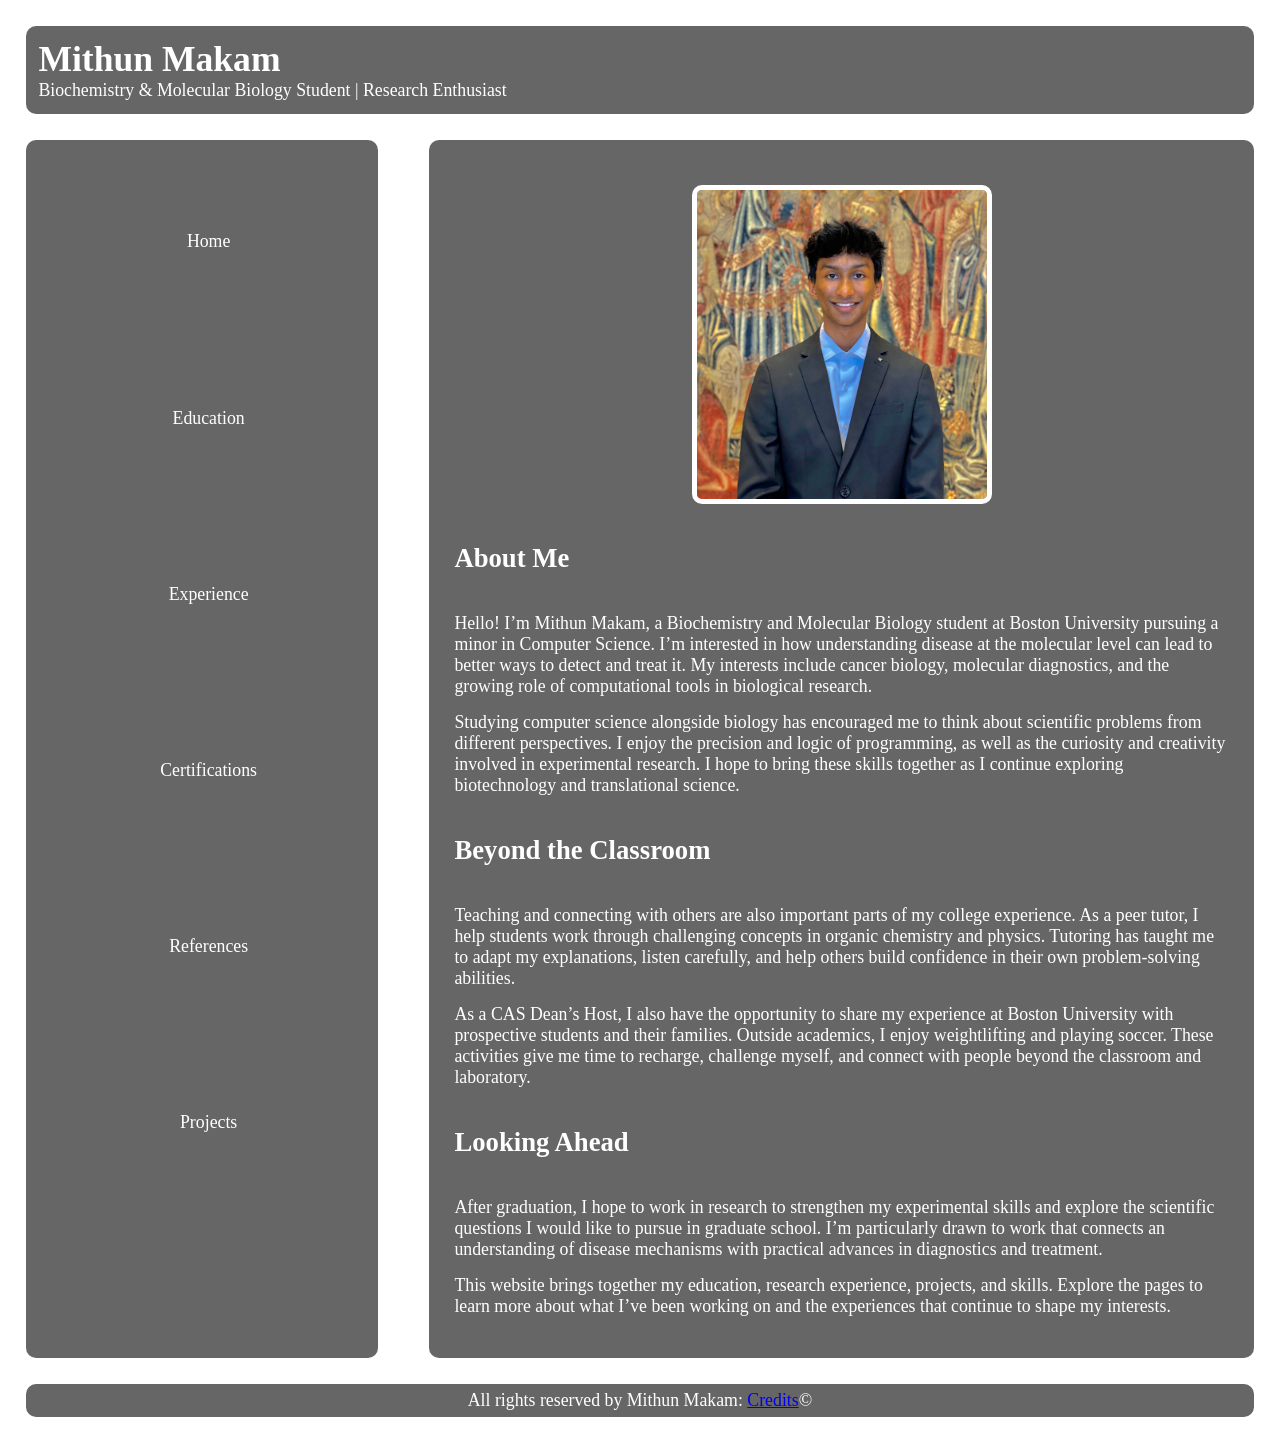
<file: index.html>
<!DOCTYPE html>
<html lang="en">
<head>
    <meta charset="UTF-8">
    <link type="text/css" rel="stylesheet" href="style.css">
    <title>Mithun's Resume Home</title>
</head>
<body>
<div id ="page-wrapper">
    <header>
        <h1> Mithun Makam</h1>
        <p>Biochemistry & Molecular Biology Student | Research Enthusiast</p>
    </header>
    <div id="container">
        <nav>
            <ul>
                <li><a href="index.html">Home</a></li>
                <li><a href="education.html">Education</a></li>
                <li><a href="experiences.html">Experience</a></li>
                <li><a href="certifications.html">Certifications</a></li>
                <li><a href="references.html">References</a></li>
                <li><a href="projects.html">Projects</a></li>
            </ul>
        </nav>
        <main id="home">
            <img src="profile.jpg" alt="Mithun Makam Profile Picture">
            <h2>About Me</h2>
            <p>Hello! I’m Mithun Makam, a Biochemistry and Molecular Biology
                student at Boston University pursuing a minor in Computer
                Science. I’m interested in how understanding disease at the
                molecular level can lead to better ways to detect and treat
                it. My interests include cancer biology, molecular diagnostics,
                and the growing role of computational tools in biological research.</p>

            <p>
                Studying computer science alongside biology has encouraged
                me to think about scientific problems from different
                perspectives. I enjoy the precision and logic of programming,
                as well as the curiosity and creativity involved in
                experimental research. I hope to bring these skills together
                as I continue exploring biotechnology and translational science.
            </p>

            <h2>Beyond the Classroom</h2>

            <p>
                Teaching and connecting with others are also important parts
                of my college experience. As a peer tutor, I help students
                work through challenging concepts in organic chemistry and
                physics. Tutoring has taught me to adapt my explanations,
                listen carefully, and help others build confidence in their
                own problem-solving abilities.
            </p>

            <p>
                As a CAS Dean’s Host, I also have the opportunity to share
                my experience at Boston University with prospective students
                and their families. Outside academics, I enjoy weightlifting
                and playing soccer. These activities give me time to recharge,
                challenge myself, and connect with people beyond the classroom
                and laboratory.
            </p>

            <h2>Looking Ahead</h2>

            <p>
                After graduation, I hope to work in research to strengthen
                my experimental skills and explore the scientific questions
                I would like to pursue in graduate school. I’m particularly
                drawn to work that connects an understanding of disease
                mechanisms with practical advances in diagnostics and treatment.
            </p>

            <p>
                This website brings together my education, research experience,
                projects, and skills. Explore the pages to learn more about
                what I’ve been working on and the experiences that continue
                to shape my interests.
            </p>
        </main>
    </div>
    <footer>
        <p> All rights reserved by Mithun Makam: <a href = "credits.html">Credits</a>&#169;</p>
    </footer>
    </div>
</body>
</html>
</file>
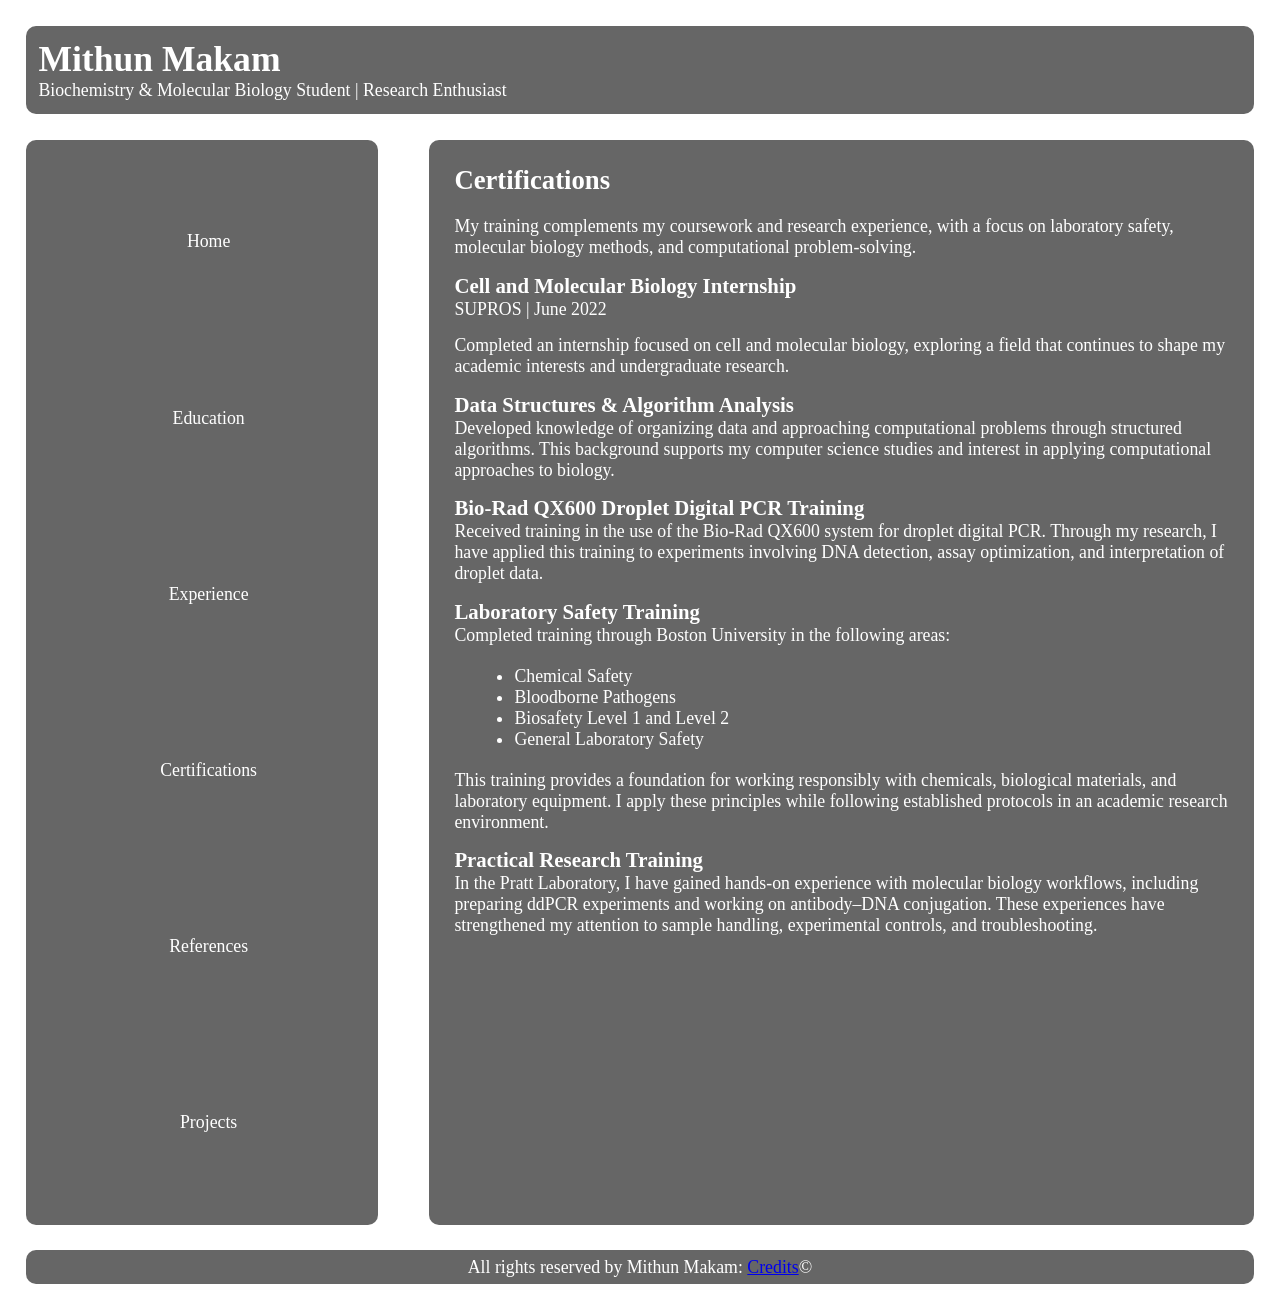
<file: certifications.html>
<!DOCTYPE html>
<html lang="en">
<head>
    <meta charset="UTF-8">
    <link type="text/css" rel="stylesheet" href="style.css">
    <title>Mithun's Resume | Certifications</title>
</head>
<body>
<div id ="page-wrapper">
    <header>
        <h1> Mithun Makam</h1>
        <p>Biochemistry & Molecular Biology Student | Research Enthusiast</p>
    </header>
    <div id="container">
        <nav>
            <ul>
                <li><a href="index.html">Home</a></li>
                <li><a href="education.html">Education</a></li>
                <li><a href="experiences.html">Experience</a></li>
                <li><a href="certifications.html">Certifications</a></li>
                <li><a href="references.html">References</a></li>
                <li><a href="projects.html">Projects</a></li>
            </ul>
        </nav>
        <main>
            <h2>Certifications</h2>

            <p>
                My training complements my coursework and research experience,
                with a focus on laboratory safety, molecular biology methods,
                and computational problem-solving.
            </p>

            <h3>Cell and Molecular Biology Internship</h3>
            <p>
                SUPROS | June 2022
            </p>
            <p>
                Completed an internship focused on cell and molecular biology,
                exploring a field that continues to shape my academic interests
                and undergraduate research.
            </p>

            <h3>Data Structures & Algorithm Analysis</h3>
            <p>
                Developed knowledge of organizing data and approaching
                computational problems through structured algorithms.
                This background supports my computer science studies and
                interest in applying computational approaches to biology.
            </p>

            <h3>Bio-Rad QX600 Droplet Digital PCR Training</h3>
            <p>
                Received training in the use of the Bio-Rad QX600 system
                for droplet digital PCR. Through my research, I have applied
                this training to experiments involving DNA detection,
                assay optimization, and interpretation of droplet data.
            </p>

            <h3>Laboratory Safety Training</h3>
            <p>
                Completed training through Boston University in the following
                areas:
            </p>

            <ul>
                <li>Chemical Safety</li>
                <li>Bloodborne Pathogens</li>
                <li>Biosafety Level 1 and Level 2</li>
                <li>General Laboratory Safety</li>
            </ul>

            <p>
                This training provides a foundation for working responsibly
                with chemicals, biological materials, and laboratory equipment.
                I apply these principles while following established protocols
                in an academic research environment.
            </p>

            <h3>Practical Research Training</h3>
            <p>
                In the Pratt Laboratory, I have gained hands-on experience
                with molecular biology workflows, including preparing ddPCR
                experiments and working on antibody–DNA conjugation.
                These experiences have strengthened my attention to sample
                handling, experimental controls, and troubleshooting.
            </p>
        </main>
    </div>
    <footer>
        <p> All rights reserved by Mithun Makam: <a href = "credits.html">Credits</a>&#169;</p>
    </footer>
</div>
</body>
</html>
</file>
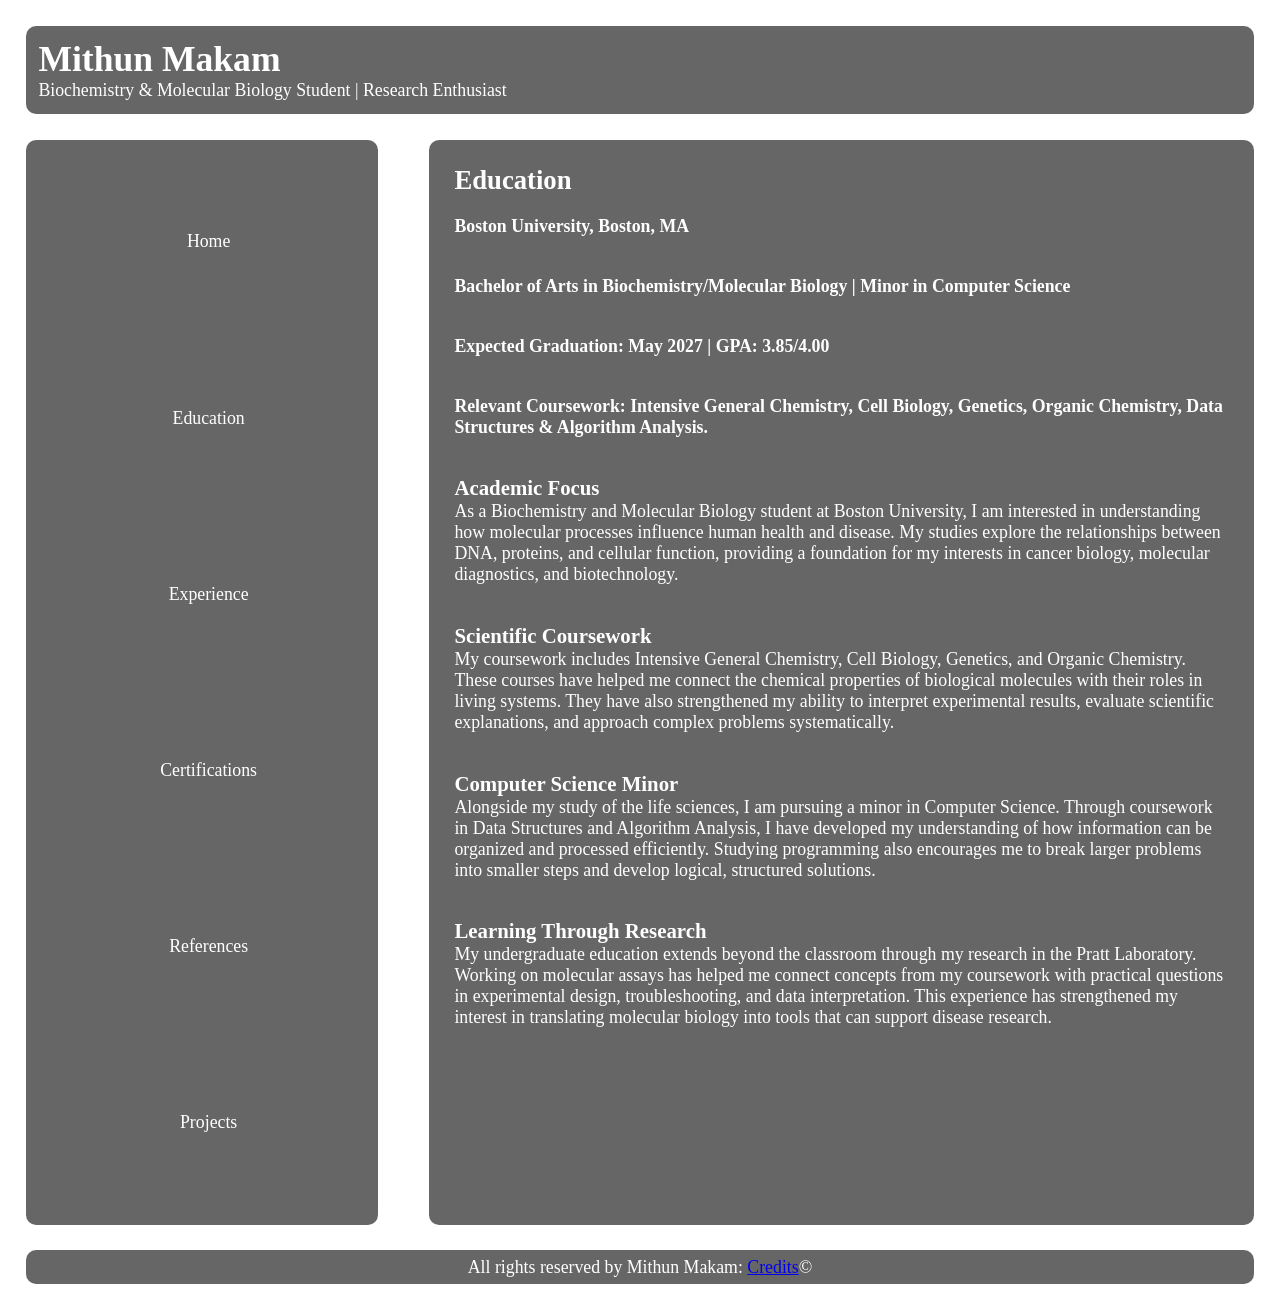
<file: education.html>
<!DOCTYPE html>
<html lang="en">
<head>
  <meta charset="UTF-8">
  <link type="text/css" rel="stylesheet" href="style.css">
  <title>Mithun's Resume|Education</title>
</head>
<body>
<div id = "page-wrapper">
  <header>
    <h1> Mithun Makam</h1>
    <p>Biochemistry & Molecular Biology Student | Research Enthusiast</p>
  </header>
  <div id = "container">
    <nav>
      <ul>
        <li><a href="index.html">Home</a></li>
        <li><a href="education.html">Education</a></li>
        <li><a href="experiences.html">Experience</a></li>
        <li><a href="certifications.html">Certifications</a></li>
        <li><a href="references.html">References</a></li>
        <li><a href="projects.html">Projects</a></li>
      </ul>
    </nav>
    <main id="edu">
      <h2>Education</h2>
      <p><b>Boston University, Boston, MA</b></p>
      <p><b>Bachelor of Arts in Biochemistry/Molecular Biology | Minor in Computer Science</b></p>
      <p><b>Expected Graduation: May 2027 | GPA: 3.85/4.00</b></p>
      <p><b>Relevant Coursework: Intensive General Chemistry, Cell Biology, Genetics, Organic Chemistry, Data Structures & Algorithm Analysis.</b></p>

      <h3>Academic Focus</h3>
      <p>
        As a Biochemistry and Molecular Biology student at Boston
        University, I am interested in understanding how molecular
        processes influence human health and disease. My studies
        explore the relationships between DNA, proteins, and cellular
        function, providing a foundation for my interests in cancer
        biology, molecular diagnostics, and biotechnology.
      </p>

      <h3>Scientific Coursework</h3>
      <p>
        My coursework includes Intensive General Chemistry, Cell
        Biology, Genetics, and Organic Chemistry. These courses have
        helped me connect the chemical properties of biological
        molecules with their roles in living systems. They have also
        strengthened my ability to interpret experimental results,
        evaluate scientific explanations, and approach complex
        problems systematically.
      </p>

      <h3>Computer Science Minor</h3>
      <p>
        Alongside my study of the life sciences, I am pursuing a minor
        in Computer Science. Through coursework in Data Structures
        and Algorithm Analysis, I have developed my understanding of
        how information can be organized and processed efficiently.
        Studying programming also encourages me to break larger
        problems into smaller steps and develop logical, structured
        solutions.
      </p>


      <h3>Learning Through Research</h3>
      <p>
        My undergraduate education extends beyond the classroom
        through my research in the Pratt Laboratory. Working on
        molecular assays has helped me connect concepts from my
        coursework with practical questions in experimental design,
        troubleshooting, and data interpretation. This experience
        has strengthened my interest in translating molecular
        biology into tools that can support disease research.
      </p>


    </main>
  </div>
  <footer>
    <p> All rights reserved by Mithun Makam: <a href = "credits.html">Credits</a>&#169;</p>
  </footer>
</div>
</body>
</html>
</file>
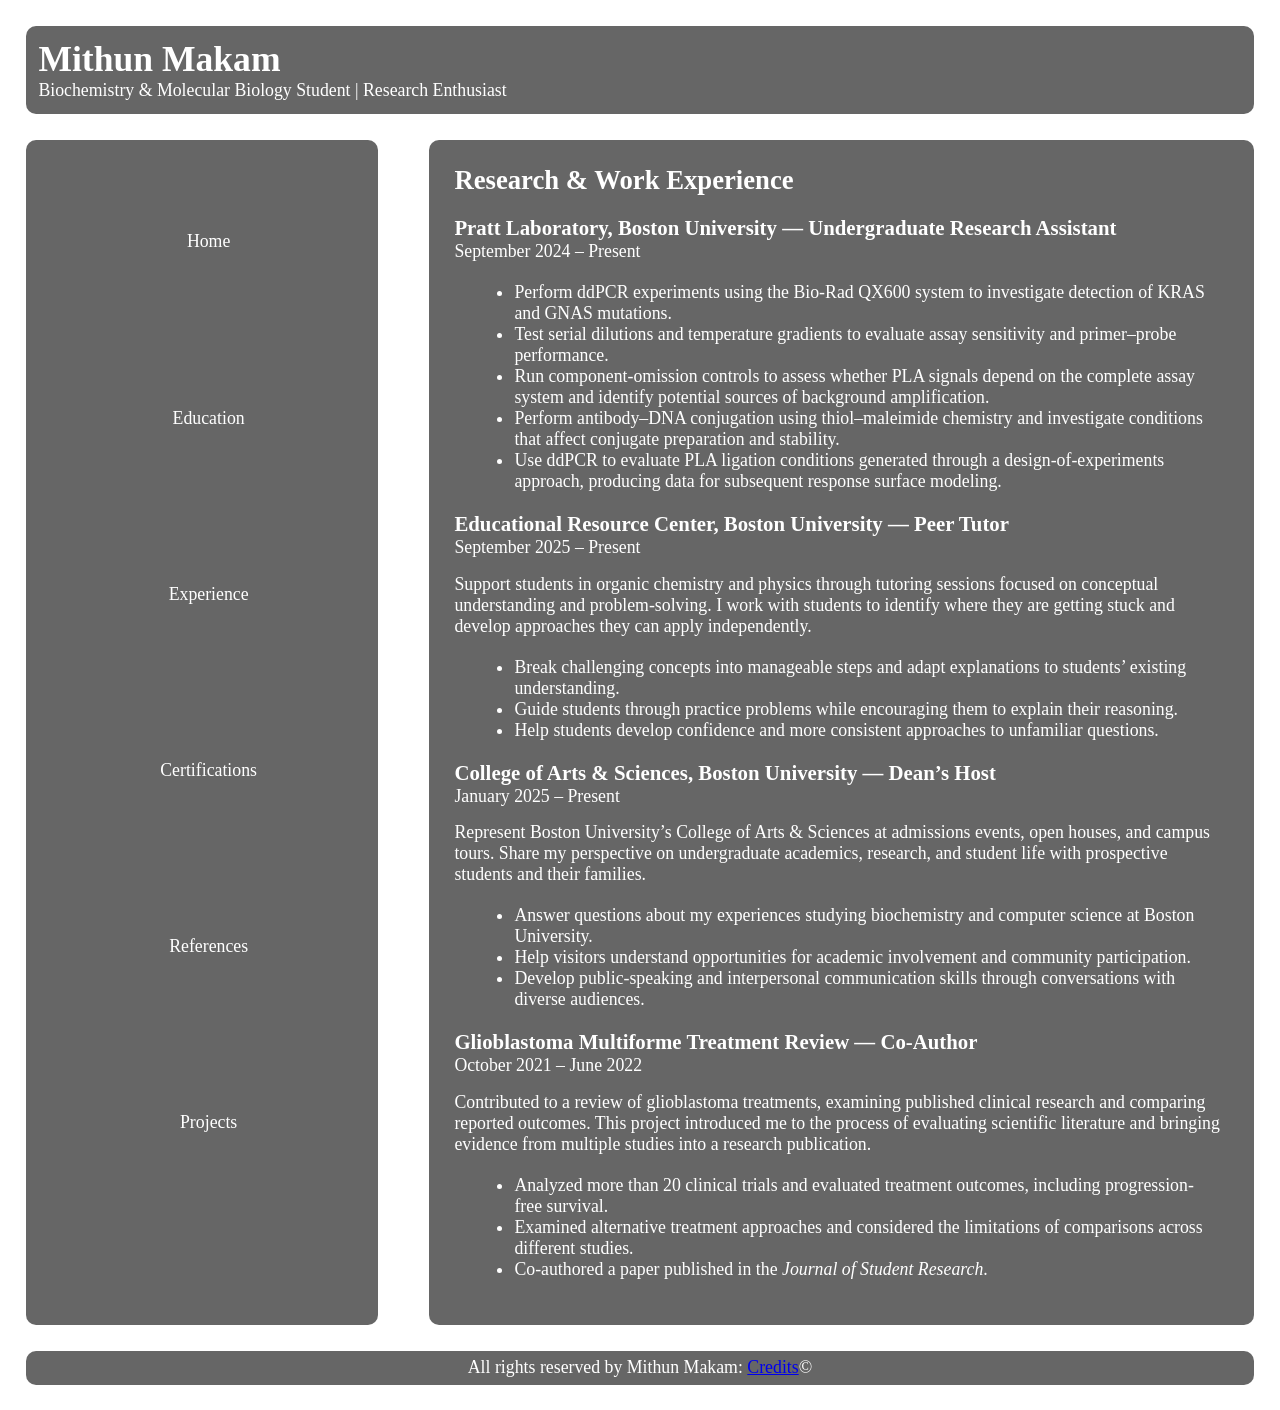
<file: experiences.html>
<!DOCTYPE html>
<html lang="en">
<head>
  <meta charset="UTF-8">
  <link type="text/css" rel="stylesheet" href="style.css">
  <title>Mithun's Resume | Experiences</title>
</head>
<body>
<div id ="page-wrapper">
  <header>
    <h1> Mithun Makam</h1>
    <p>Biochemistry & Molecular Biology Student | Research Enthusiast</p>
  </header>
  <div id="container">
    <nav>
      <ul>
        <li><a href="index.html">Home</a></li>
        <li><a href="education.html">Education</a></li>
        <li><a href="experiences.html">Experience</a></li>
        <li><a href="certifications.html">Certifications</a></li>
        <li><a href="references.html">References</a></li>
        <li><a href="projects.html">Projects</a></li>
      </ul>
    </nav>
    <main>
      <h2>Research &amp; Work Experience</h2>

      <h3>Pratt Laboratory, Boston University — Undergraduate Research Assistant</h3>
      <p>September 2024 – Present</p>

      <ul>
        <li>
          Perform ddPCR experiments using the Bio-Rad QX600 system
          to investigate detection of KRAS and GNAS mutations.
        </li>
        <li>
          Test serial dilutions and temperature gradients to
          evaluate assay sensitivity and primer–probe performance.
        </li>
        <li>
          Run component-omission controls to assess whether PLA
          signals depend on the complete assay system and identify
          potential sources of background amplification.
        </li>
        <li>
          Perform antibody–DNA conjugation using thiol–maleimide
          chemistry and investigate conditions that affect
          conjugate preparation and stability.
        </li>
        <li>
          Use ddPCR to evaluate PLA ligation conditions generated
          through a design-of-experiments approach, producing data
          for subsequent response surface modeling.
        </li>
      </ul>

      <h3>Educational Resource Center, Boston University — Peer Tutor</h3>
      <p>September 2025 – Present</p>

      <p>
        Support students in organic chemistry and physics through
        tutoring sessions focused on conceptual understanding and
        problem-solving. I work with students to identify where
        they are getting stuck and develop approaches they can
        apply independently.
      </p>

      <ul>
        <li>
          Break challenging concepts into manageable steps and
          adapt explanations to students’ existing understanding.
        </li>
        <li>
          Guide students through practice problems while encouraging
          them to explain their reasoning.
        </li>
        <li>
          Help students develop confidence and more consistent
          approaches to unfamiliar questions.
        </li>
      </ul>

      <h3>College of Arts & Sciences, Boston University — Dean’s Host</h3>
      <p>January 2025 – Present</p>

      <p>
        Represent Boston University’s College of Arts & Sciences
        at admissions events, open houses, and campus tours.
        Share my perspective on undergraduate academics, research,
        and student life with prospective students and their families.
      </p>

      <ul>
        <li>
          Answer questions about my experiences studying
          biochemistry and computer science at Boston University.
        </li>
        <li>
          Help visitors understand opportunities for academic
          involvement and community participation.
        </li>
        <li>
          Develop public-speaking and interpersonal communication
          skills through conversations with diverse audiences.
        </li>
      </ul>

      <h3>Glioblastoma Multiforme Treatment Review — Co-Author</h3>
      <p>October 2021 – June 2022</p>

      <p>
        Contributed to a review of glioblastoma treatments,
        examining published clinical research and comparing
        reported outcomes. This project introduced me to the
        process of evaluating scientific literature and bringing
        evidence from multiple studies into a research publication.
      </p>

      <ul>
        <li>
          Analyzed more than 20 clinical trials and evaluated
          treatment outcomes, including progression-free survival.
        </li>
        <li>
          Examined alternative treatment approaches and considered
          the limitations of comparisons across different studies.
        </li>
        <li>
          Co-authored a paper published in the
          <em>Journal of Student Research</em>.
        </li>
      </ul>
    </main>
  </div>
  <footer>
    <p> All rights reserved by Mithun Makam: <a href = "credits.html">Credits</a>&#169;</p>
  </footer>
</div>
</body>
</html>
</file>
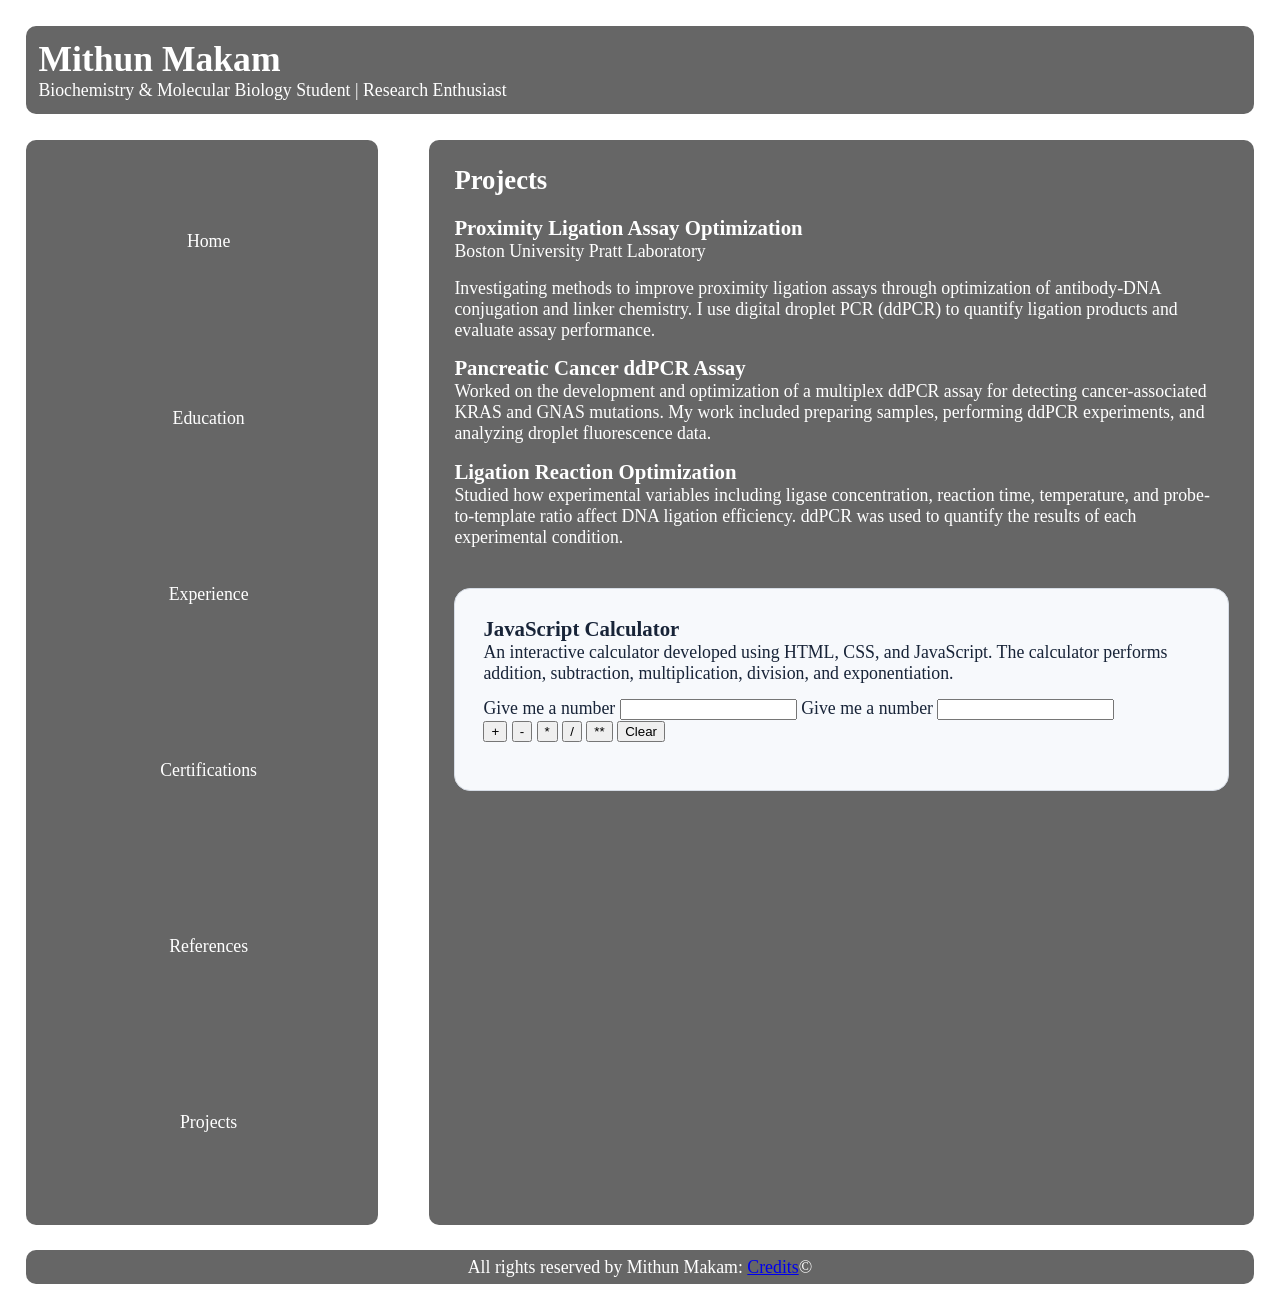
<file: projects.html>
<!DOCTYPE html>
<html lang="en">
<head>
  <meta charset="UTF-8">
  <link type="text/css" rel="stylesheet" href="style.css">
  <title>Mithun's Resume|Projects</title>
</head>
<body>
  <header>
    <h1> Mithun Makam</h1>
    <p>Biochemistry & Molecular Biology Student | Research Enthusiast</p>
  </header>
  <div id = "container">
    <nav>
      <ul>
        <li><a href="index.html">Home</a></li>
        <li><a href="education.html">Education</a></li>
        <li><a href="experiences.html">Experience</a></li>
        <li><a href="certifications.html">Certifications</a></li>
        <li><a href="references.html">References</a></li>
        <li><a href="projects.html">Projects</a></li>
      </ul>
    </nav>
    <main id="#projects">
      <h2>Projects</h2>

      <h3>Proximity Ligation Assay Optimization</h3>
      <p>
        Boston University Pratt Laboratory
      </p>
      <p>
        Investigating methods to improve proximity ligation assays
        through optimization of antibody-DNA conjugation and linker
        chemistry. I use digital droplet PCR (ddPCR) to quantify
        ligation products and evaluate assay performance.
      </p>

      <h3>Pancreatic Cancer ddPCR Assay</h3>
      <p>
        Worked on the development and optimization of a multiplex
        ddPCR assay for detecting cancer-associated KRAS and GNAS
        mutations. My work included preparing samples, performing
        ddPCR experiments, and analyzing droplet fluorescence data.
      </p>

      <h3>Ligation Reaction Optimization</h3>
      <p>
        Studied how experimental variables including ligase
        concentration, reaction time, temperature, and
        probe-to-template ratio affect DNA ligation efficiency.
        ddPCR was used to quantify the results of each experimental
        condition.
      </p>
    <div class="calculator">
      <h3>JavaScript Calculator</h3>
      <p>
        An interactive calculator developed using HTML, CSS, and
        JavaScript. The calculator performs addition, subtraction,
        multiplication, division, and exponentiation.
      </p>
      <div id="labels">
        <label for = "number-1"> Give me a number</label>
        <input id = "number-1">
        <label for = "number-2"> Give me a number</label>
        <input id = "number-2">
      </div>

      <div id="buttons">
        <button onclick = "doAdd()"> + </button>
        <button onclick = "doSub()"> - </button>
        <button onclick = "doMult()">* </button>
        <button onclick = "doDiv()">/ </button>
        <button onclick = "doExp()">** </button>
        <button onclick = "doClear()">Clear </button>
      </div>

      <h2 id = "output"></h2>
      <script src = "index.js"></script>
    </div>

  </div>
  <footer>
    <p> All rights reserved by Mithun Makam: <a href = "credits.html">Credits</a>&#169;</p>
  </footer>
</body>
</html>
</file>
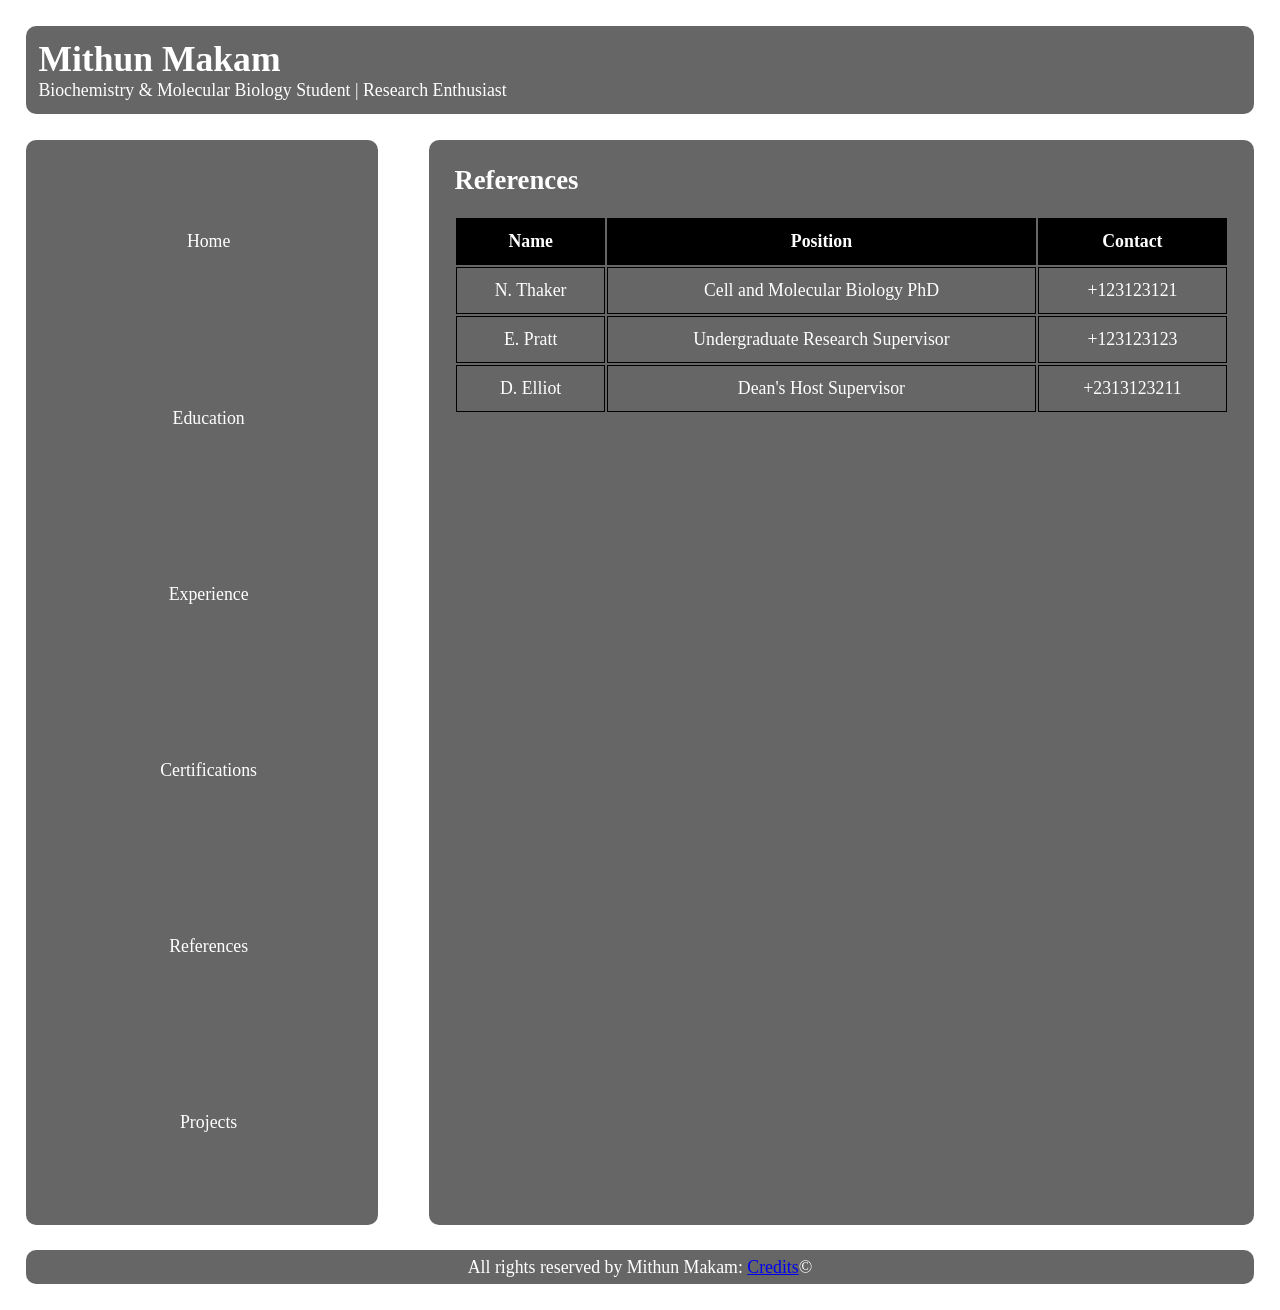
<file: references.html>
<!DOCTYPE html>
<html lang="en">
<head>
  <meta charset="UTF-8">
  <meta name ="description" content="A website showcasing the resume of Mithun Makam">
  <link type="text/css" rel="stylesheet" href="style.css">
  <title>Mithun's Resume | References</title>
</head>
<body>
<div id ="page-wrapper">
  <header>
    <h1> Mithun Makam</h1>
    <p>Biochemistry & Molecular Biology Student | Research Enthusiast</p>
  </header>
  <div id="container">
    <nav>
      <ul>
        <li><a href="index.html">Home</a></li>
        <li><a href="education.html">Education</a></li>
        <li><a href="experiences.html">Experience</a></li>
        <li><a href="certifications.html">Certifications</a></li>
        <li><a href="references.html">References</a></li>
        <li><a href="projects.html">Projects</a></li>
      </ul>
    </nav>
    <main>
      <h2>References</h2>
      <table>
        <tr>
          <th>Name</th>
          <th>Position</th>
          <th>Contact</th>
        </tr>
        <tr>
          <td>N. Thaker</td>
          <td>Cell and Molecular Biology PhD</td>
          <td>+123123121</td>
        </tr>
        <tr>
          <td>E. Pratt</td>
          <td>Undergraduate Research Supervisor</td>
          <td>+123123123</td>
        </tr>
        <tr>
          <td>D. Elliot</td>
          <td>Dean's Host Supervisor</td>
          <td>+2313123211</td>
        </tr>
      </table>
    </main>
  </div>
  <footer>
    <p> All rights reserved by Mithun Makam: <a href = "credits.html">Credits</a>&#169;</p>
  </footer>
</div>
</body>
</html>
</file>
<file: style.css>
* {
    margin: 0;
    box-sizing: border-box;
}

body {
    margin: 0;
    font-family: 'Times New Roman', sans-serif;
    color: white;
    padding: 0;
}

header, main, footer, nav {
    font-size: calc(5px + 1vw);
    padding: 2%;
    margin: 2%;
    border-radius: 10px;
    background-color: rgba(0, 0, 0, 0.6);
}

header {
    padding: 1%;
    text-align: left;
}

#container {
    display: flex;
    flex-direction: row;
}

nav {
    width: 30%;
    padding: 0;
    margin: 0 2%;
}

nav ul {
    list-style: none;
    margin: 2%;
    padding: 2%;
    display: flex;
    flex-direction: column;
    width: 100%;
}

nav li {
    margin: 20%;
}

nav a {
    text-decoration: none;
    display: block;
    padding: 10px 10px;
    text-align: center;
    color: white;
    transition: background 0.3s;
}
/* nav a: hover causes the opacity of the nav background to transition from 0.6 to 0.3 when we hover over that area with our cursor*/

nav a:hover {
    background-color: rgba(255, 255, 255, 0.3);
}

main {
    width: 70%;
    min-height: 90vh;
    margin: 0 2%;
}

main img {
    display: block;
    width: 100%;
    max-width: 300px;
    margin: 20px auto;
    border: 5px solid white;
    border-radius: 10px;
}

footer {
    padding: 0.5%;
    text-align: center;
}

table{
    width: 100%;
    align-items: center;
}

th, td {
    border: 1px solid black;
    padding: 12px;
    text-align: center;
}

th {
    background-color: black;
    color: white;
}

main h2 {
    margin-bottom: 20px;
}

main p {
    margin-bottom: 2%;
}

#edu p {
    margin-bottom: 5%;
}
#home h2{
    margin: 5% 0;
}

main ul{
    margin: 20px;
}

.calculator{
    box-sizing: border-box;
    width: auto;
    margin: 40px auto;
    padding: 28px;
    border: 1px solid #d6dce5;
    border-radius: 16px;
    background: #f7f9fc;
    color: #182438;
}

@media screen and (max-width: 1000px) {
    main {
        width: 70%;
    }
}

@media screen and (max-width: 750px) {

    #container {
        display: flex;
        flex-direction: column;
        width: 100%;
    }

    header {
        text-align: center;
    }

    nav {
        width: 96%;
        margin: 2%;
    }

    #labels input{
        height: .5%;
        font-size: calc(3px + 1vw);
    }

    #buttons {
        width: 20%;
        display: flex;
        flex-direction: row;
        align-items: center;
    }

    nav ul {
        margin: 0;
        flex-direction: row;
        justify-content: space-evenly
    }

    nav li {
        margin: 0;
        padding: 0;
    }

    main {
        width: 96%;
        margin: 2%;
        min-height: 80vh;

    }

    #projects h3 {
        margin-top: 20px;
        margin-bottom: 8px;
    }

    #projects p {
        margin-bottom: 20px;
    }

    h1 {
        text-align: center;
    }
}
</file>
